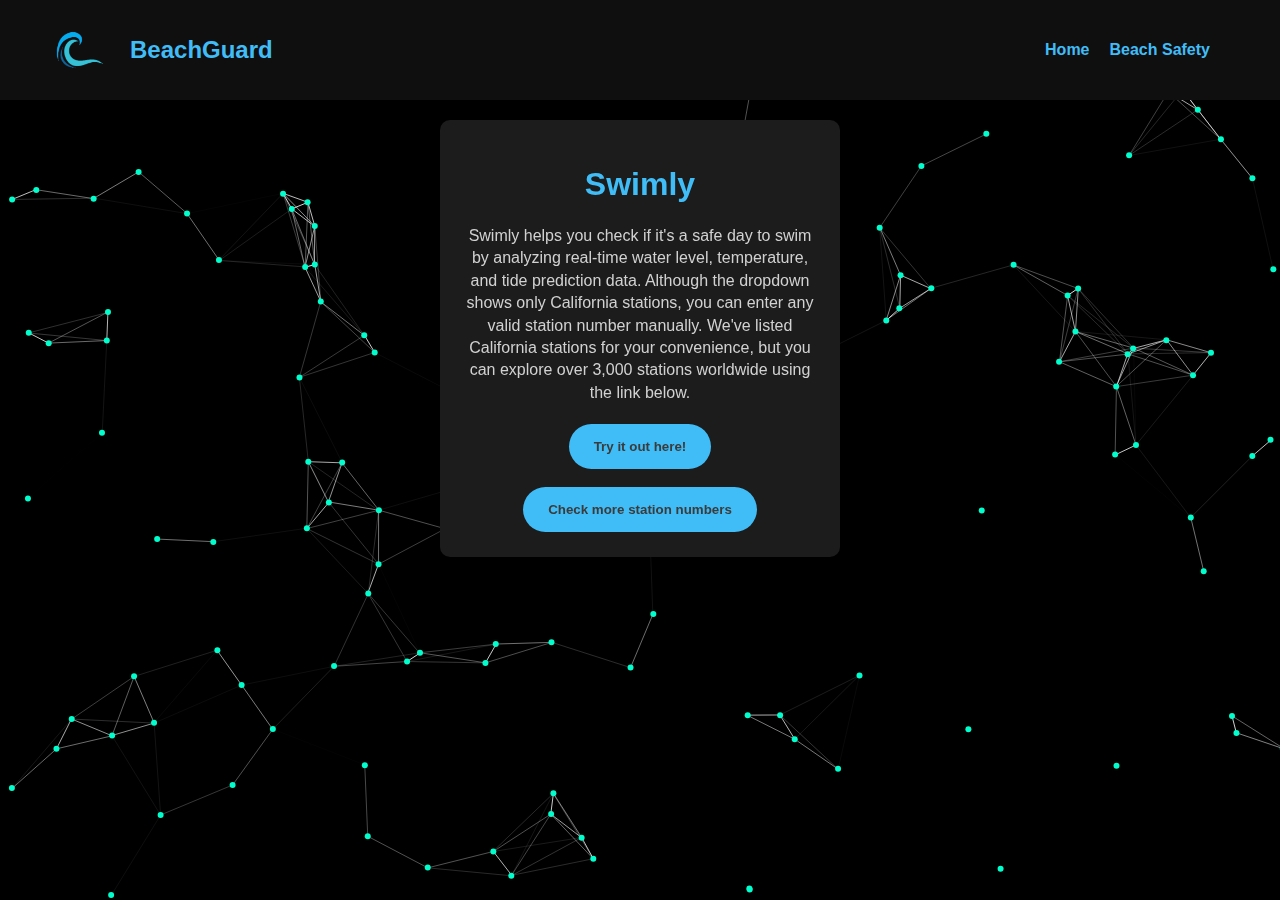
<file: index.html>
<!DOCTYPE html>
<html lang="en">
<head>
    <meta charset="UTF-8">
    <meta name="viewport" content="width=device-width, initial-scale=1.0">
    <title>Swimly</title>
    <link rel="stylesheet" href="styles.css">
</head>
<body>

    <div class="container">
        <div class="navbar">
            <div class="logo-title">
            <img src="wave.png" height="100px" width="100px">
            <h2>BeachGuard</h2>
            </div>
            <nav>
                <ul>
                    <li><a href="index.html">Home</a></li>
                    <li><a href="wave.html">Beach Safety</a></li>
                </ul>
            </nav>
        </div>
    </div>

    <div id="particles-js"></div> 

    <div id="box">
        <h1>Swimly</h1>
        
        <p class="description">
            Swimly helps you check if it's a safe day to swim by analyzing real-time water level, temperature, and tide prediction data.
            Although the dropdown shows only California stations, you can enter any valid station number manually.
            We've listed California stations for your convenience, but you can explore over 3,000 stations worldwide using the link below.
        </p>

        <button><a href="wave.html" id="checker">Try it out here!</a></button>
        <br><br>
        <button><a href="https://tidesandcurrents.noaa.gov/map/index.shtml" id="external" target="_blank">Check more station numbers</a></button>
    </div>



    <script src="particles.min.js"></script>
    <script src="particles.js"></script>
</body>
</html>
</file>
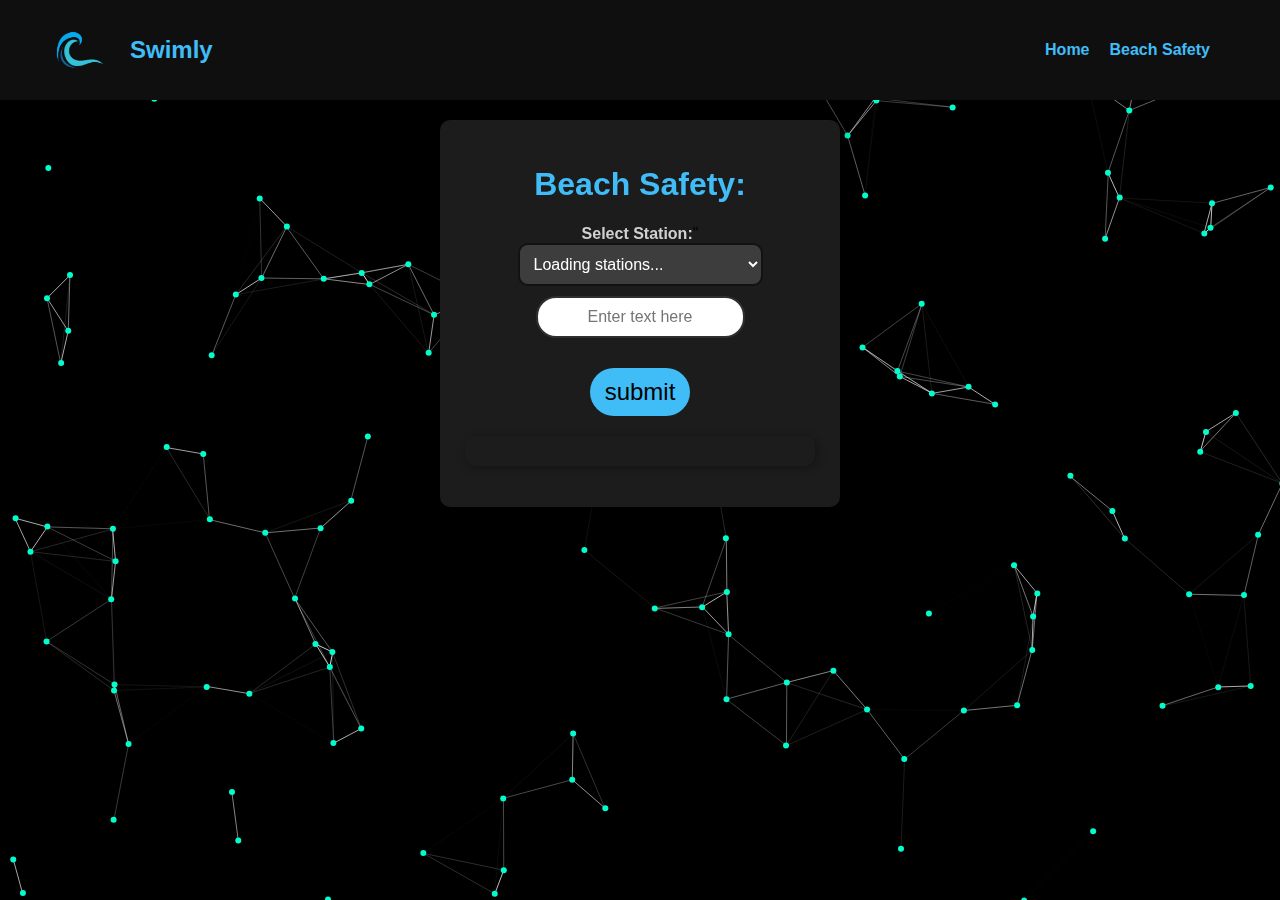
<file: wave.html>
<!DOCTYPE html>
<html lang="en">
<head>
    <meta charset="UTF-8">
    <meta name="viewport" content="width=device-width, initial-scale=1.0">
    <title>Swimly</title>
    <link rel="stylesheet" href="waves.css">
</head>
<body>
    <div class="container">
        <div class="navbar">
            <div class="logo-title">
            <img src="wave.png" height="100px" width="100px">
            <h2>Swimly</h2>
            </div>
            <nav>
                <ul>
                    <li><a href="index.html">Home</a></li>
                    <li><a href="wave.html">Beach Safety</a></li>
                </ul>
            </nav>
        </div>
    </div>

    <div id="particles-js"></div>
    <form>

        <h1>Beach Safety:</h1>

        <label for="stationSelect" id="caliSelect">Select Station:</label>"
        <select id="stationSelect">
            <option disabled selected>Loading stations...</option>
        </select>
        <br>

        <input type="text" id="textBox" name="textBox" placeholder="Enter text here"> <br>
        <button type="button" id="submitBtn">submit</button>
        <p id="result"></p>
    </form>
    
    <script src="particles.min.js"></script>
    <script src="index.js"></script>
    <script src="script.js"></script>
</body>
</html>
</file>
<file: styles.css>
body, html {
  margin: 0;
  padding: 0;
  height: 100%;
  width: 100%;
  font-family: Arial, sans-serif;
  background-color: hsl(0, 0%, 0%);
}

h1{
  color: hsl(199, 92%, 61%);
} 

#box{
  background-color: hsl(0, 0%, 11%);
  text-align: center;
  max-width: 350px; 
  margin: auto;
  padding: 25px;
  border-radius: 10px;
  box-shadow: 5px 5px 15px hsla(0, 0%, 0%, 0.31); 
  position: relative;
  z-index: 2;
}

#box{
  background-color: hsl(0, 0%, 11%);
  text-align: center;
  max-width: 350px; 
  margin: auto;
  padding: 25px;
  border-radius: 10px;
  box-shadow: 5px 5px 15px hsla(0, 0%, 0%, 0.31); 
  position: relative;
  z-index: 2;
}   

.description {
color: hsl(0, 0%, 82%);
font-size: 1em;
margin-bottom: 20px;
line-height: 1.4em;
text-align: center;
}

#external {
text-decoration: none;
color: rgb(59, 59, 59);
font-weight: bold;
}

button {
  border: none;
  border-radius: 25px;
  background-color: hsl(199, 92%, 61%);
  padding: 15px 25px;
  cursor: pointer;
  transition: background-color 0.3s;
}

button a {
  text-decoration: none;
  color: black;
  font-weight: bold;
}

button:hover{
  background-color: hsl(199, 92%, 75%);
}

.navbar {
  display: flex;
  justify-content: space-between;
  align-items: center;
  background-color: hsl(0, 3%, 6%);
  color: white;
  padding: 10px 30px;
  height: 80px;
  position: fixed;
  width: 100%;
  top: 0;
  z-index: 1000;
}


.navbar nav ul {
  list-style: none;
  display: flex;
  gap: 20px;
  margin-right: 100px;
  padding: 0;
}

.navbar nav ul li a {
  text-decoration: none;
  color: hsl(199, 92%, 61%);
  font-weight: bold;
}

.navbar nav ul li a:hover {
  color: hsl(199, 92%, 75%);
}

.container {
  padding-top: 120px; /* Push page content below the fixed navbar */
}

.logo-title{
  display: flex;
  align-items: center; 
  color: hsl(199, 92%, 61%);
  animation: transition 1s ease-in-out forwards;
} 

.logo-title img {
  animation: transition 1s ease-in-out forwards, waveMotion 2s ease-in-out infinite;
}

#checker{
  text-decoration: none;
  color: rgb(59, 59, 59);
  font-weight: bold;
}

#particles-js {
  position: fixed;
  top: 0; 
  left: 0; 
  width: 100%;
  height: 100%; 
  z-index: 0;
}    

@keyframes transition {
  from{
      transform: translateX(-30px);
      opacity: 0;
  } 

  to{
      transform: translateX(0px);
      opacity: 1;
  }
}

@keyframes waveMotion {
  0%   { transform: translateX(0); }
  50%  { transform: translateX(10px); }
  100% { transform: translateX(0); }
}
</file>
<file: waves.css>
html {
  margin: 0;
  padding: 0;
  height: 100%;
  background-color: hsl(0, 0%, 0%);
}

body {
  margin: 0;
  padding: 0;
  min-height: 100vh;
  background-color: hsl(0, 0%, 0%);
  font-family: Arial, sans-serif;
  overflow-x: hidden;
}

h1{
    color: hsl(199, 92%, 61%);
} 

form{
    background-color: hsl(0, 0%, 11%);
    text-align: center;
    width: 100%;
    max-width: 350px; 
    margin: 0 auto;
    padding: 25px;
    border-radius: 10px;
    box-shadow: 5px 5px 15px hsla(0, 0%, 0%, 0.31); 
    position: relative;
    z-index: 2;
}  

#particles-js {
    position: fixed;
    top: 0; 
    left: 0; 
    width: 100%;
    height: 100%; 
    z-index: 0;
}   


#textBox{
    width: 50%;
    text-align: center;
    font-size: 1em;
    border: 2px solid   hsla(0, 0%, 0%, 0.811);
    border-radius: 20px;
    margin-bottom: 15px; 
    padding: 10px 15px;
} 

label{
    font-size: 1.5em;
    font-weight: bold;
} 

button{
    margin-top: 15px;
    background-color: hsl(199, 92%, 61%);
    color: black;
    font-size: 1.5em;
    border: none;
    padding: 10px 15px;
    border-radius: 25px;
    cursor: pointer;
    transition: background-color 0.3s ease;
} 

button:hover{
    background-color:  hsl(199, 92%, 75%);
} 

#result {
    font-size: 1em;
    color: hsl(199, 92%, 61%);
    font-weight: normal;
    text-align: center;
    margin-top: 20px;
    padding: 15px;
    background-color: hsl(0, 0%, 11%);
    border-radius: 10px;
    box-shadow: 2px 2px 8px hsla(0, 0%, 0%, 0.3);
    max-width: 600px;
    margin-left: auto;
    margin-right: auto;
    line-height: 1em;
}

.navbar {
    display: flex;
    justify-content: space-between;
    align-items: center;
    background-color: hsl(0, 3%, 6%);
    color: white;
    padding: 10px 30px;
    height: 80px;
    position: fixed;
    width: 100%;
    top: 0;
    z-index: 1000;
  }
  

  .navbar nav ul {
    list-style: none;
    display: flex;
    gap: 20px;
    margin-right: 100px;
    padding: 0;
  }
  
  .navbar nav ul li a {
    text-decoration: none;
    color: hsl(199, 92%, 61%);
    font-weight: bold;
  }
  
  .navbar nav ul li a:hover {
    color: hsl(199, 92%, 75%);
  }
  
  .container {
    padding-top: 120px; /* Push page content below the fixed navbar */
  }
  
  .logo-title{
    display: flex;
    align-items: center; 
    color: hsl(199, 92%, 61%);
    animation: transition 1s ease-in-out forwards;
  } 
  
  .logo-title img {
    animation: transition 1s ease-in-out forwards, waveMotion 2s ease-in-out infinite;
  }

  #stationSelect {
    width: 70%;
    padding: 10px;
    font-size: 1em;
    border-radius: 10px;
    margin-bottom: 10px;
    position: relative;
    z-index: 2;
    background-color: hsl(0, 0%, 24%);
    color: hsl(0, 0%, 100%);
    border: 2px solid hsla(0, 0%, 0%, 0.70);
  }

  #caliSelect {
    font-size: 1em;
    color: hsl(0, 0%, 82%);
  }

  @keyframes transition {
    from{
        transform: translateX(-30px);
        opacity: 0;
    } 

    to{
        transform: translateX(0px);
        opacity: 1;
    }
}

@keyframes waveMotion {
  0%   { transform: translateX(0); }
  50%  { transform: translateX(10px); }
  100% { transform: translateX(0); }
}
</file>
